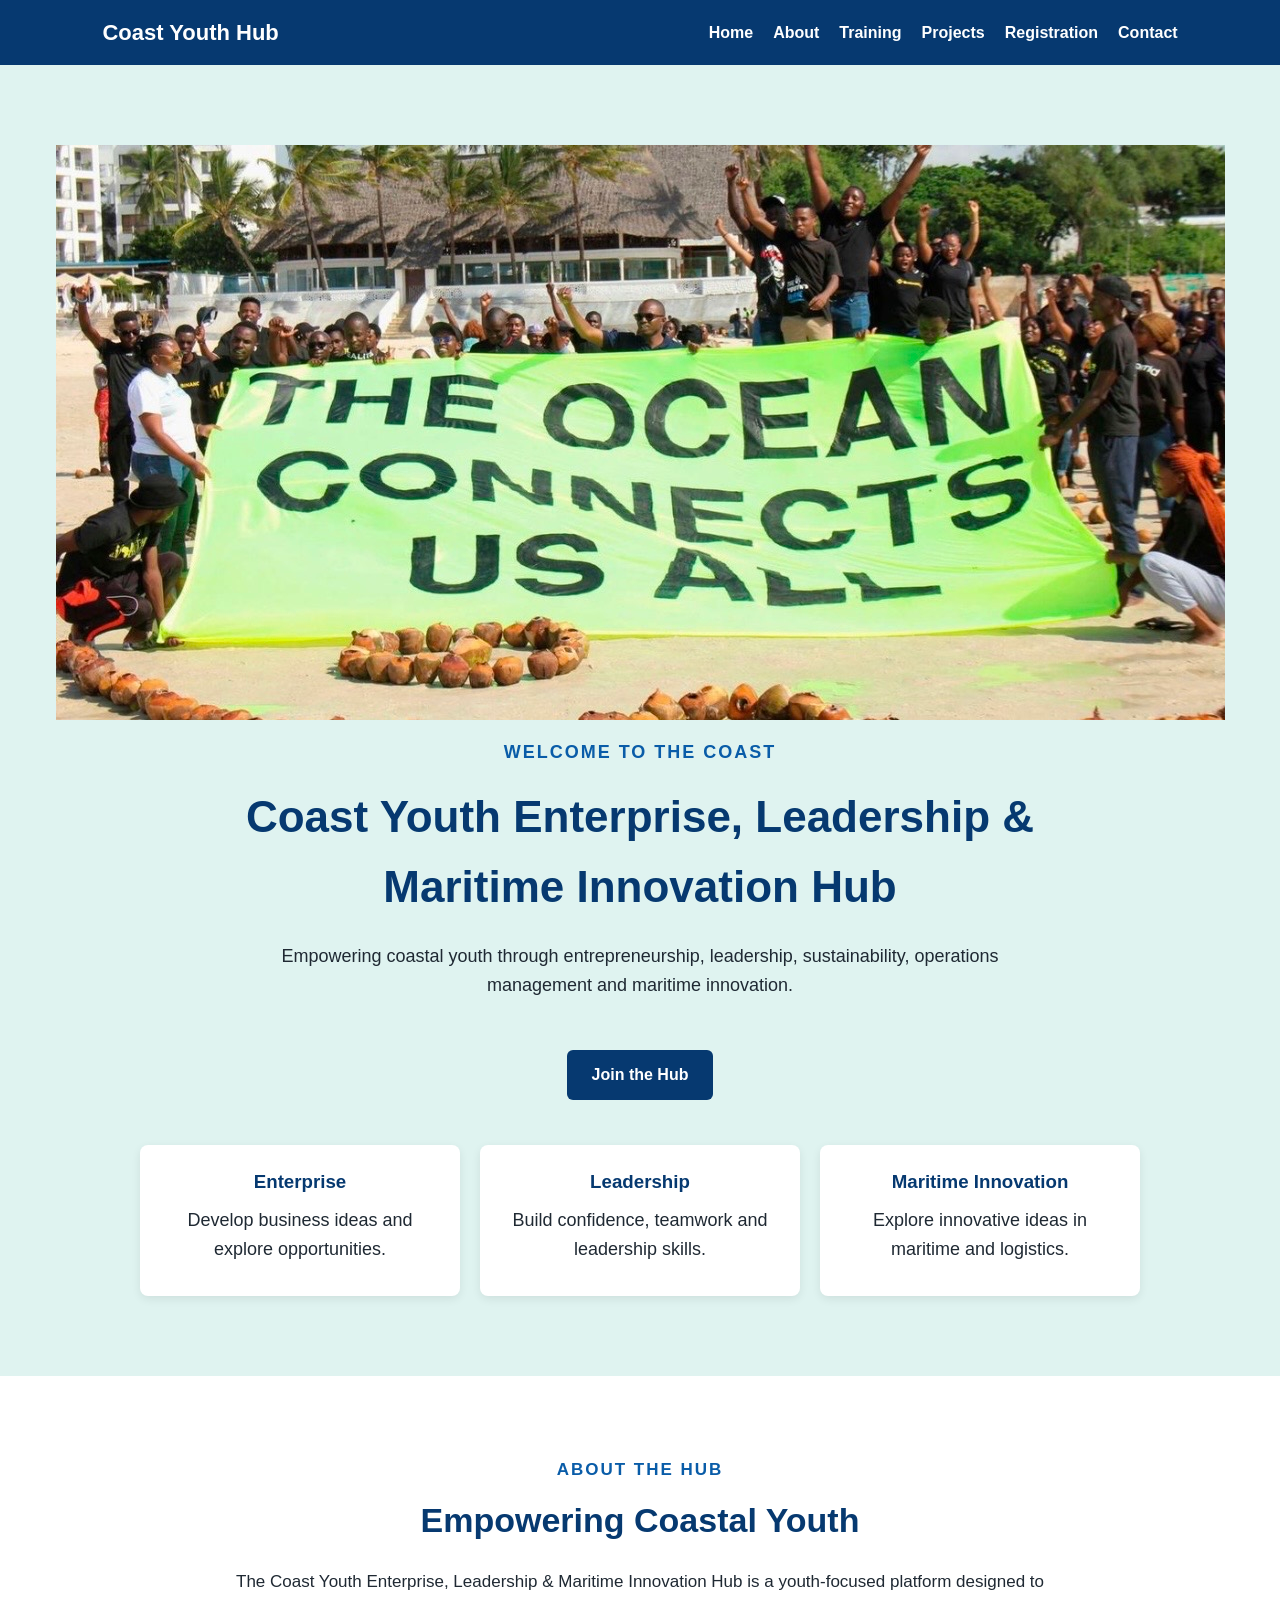
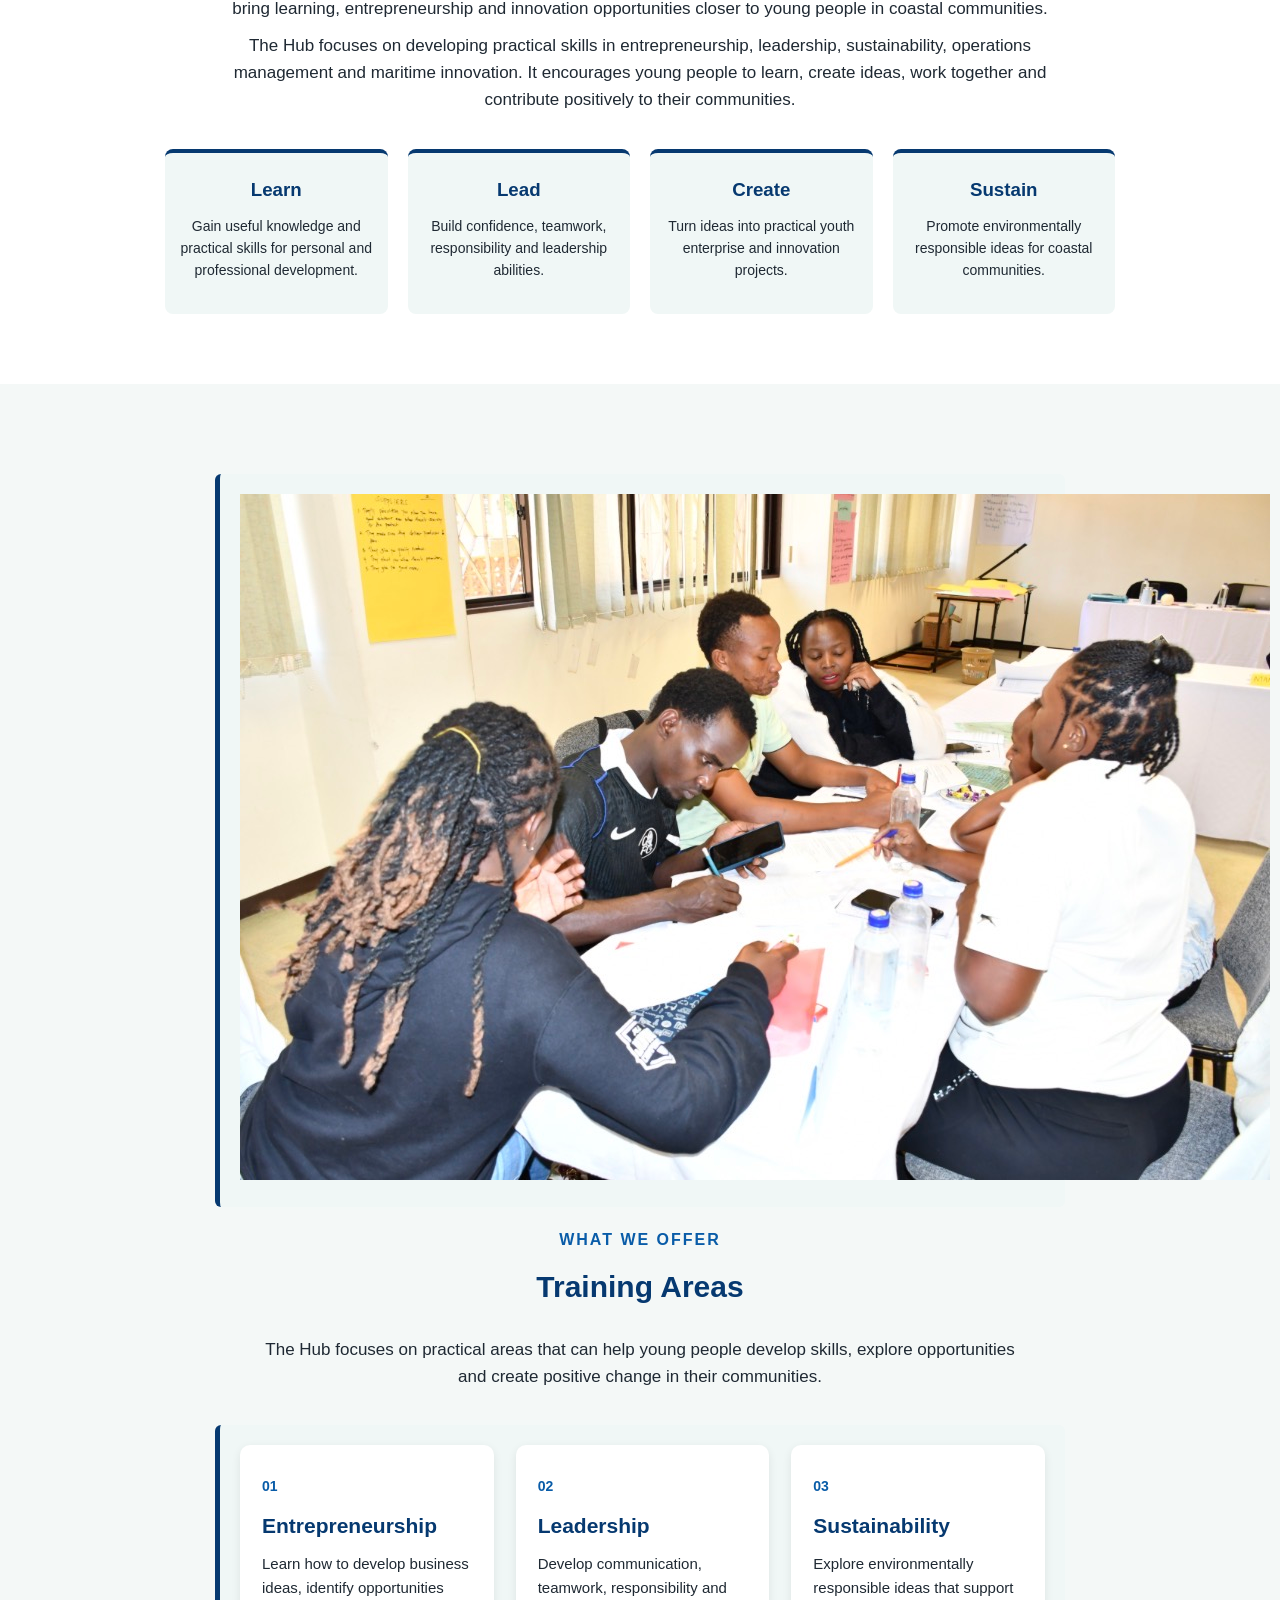
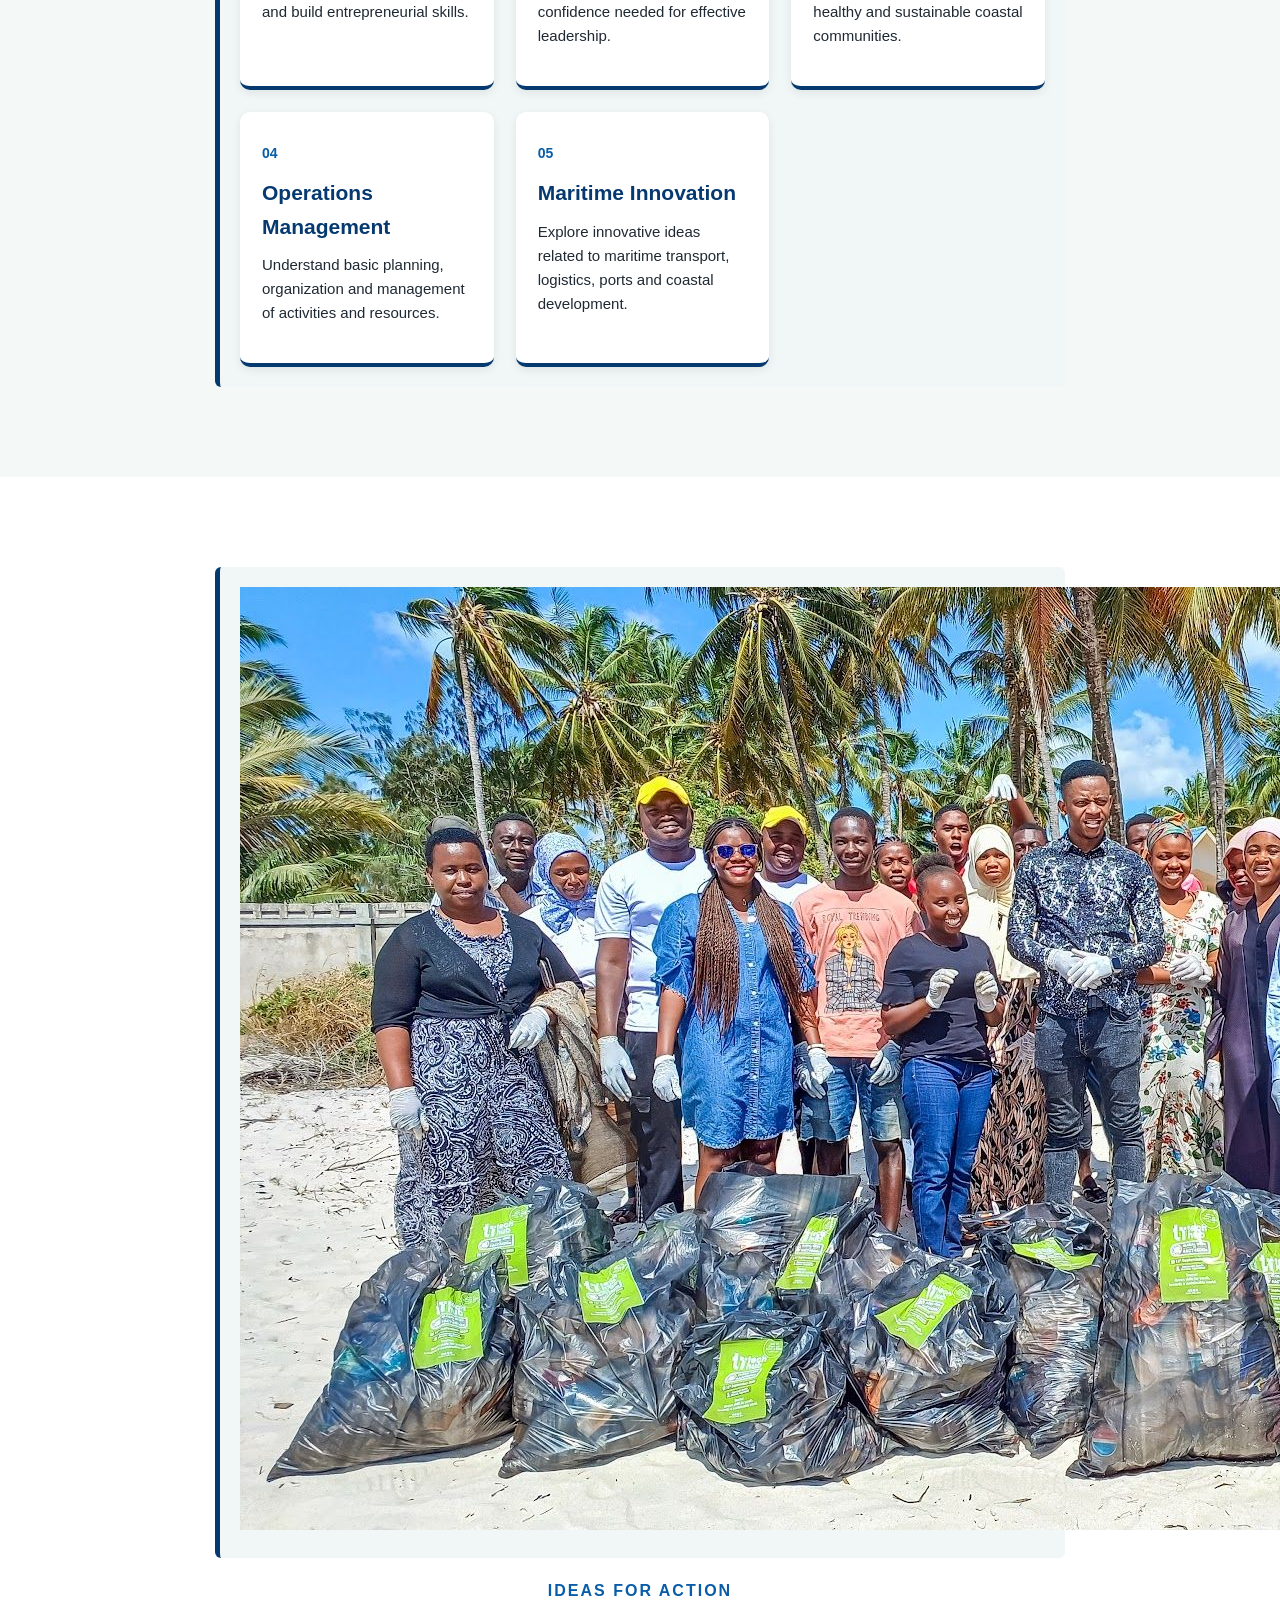
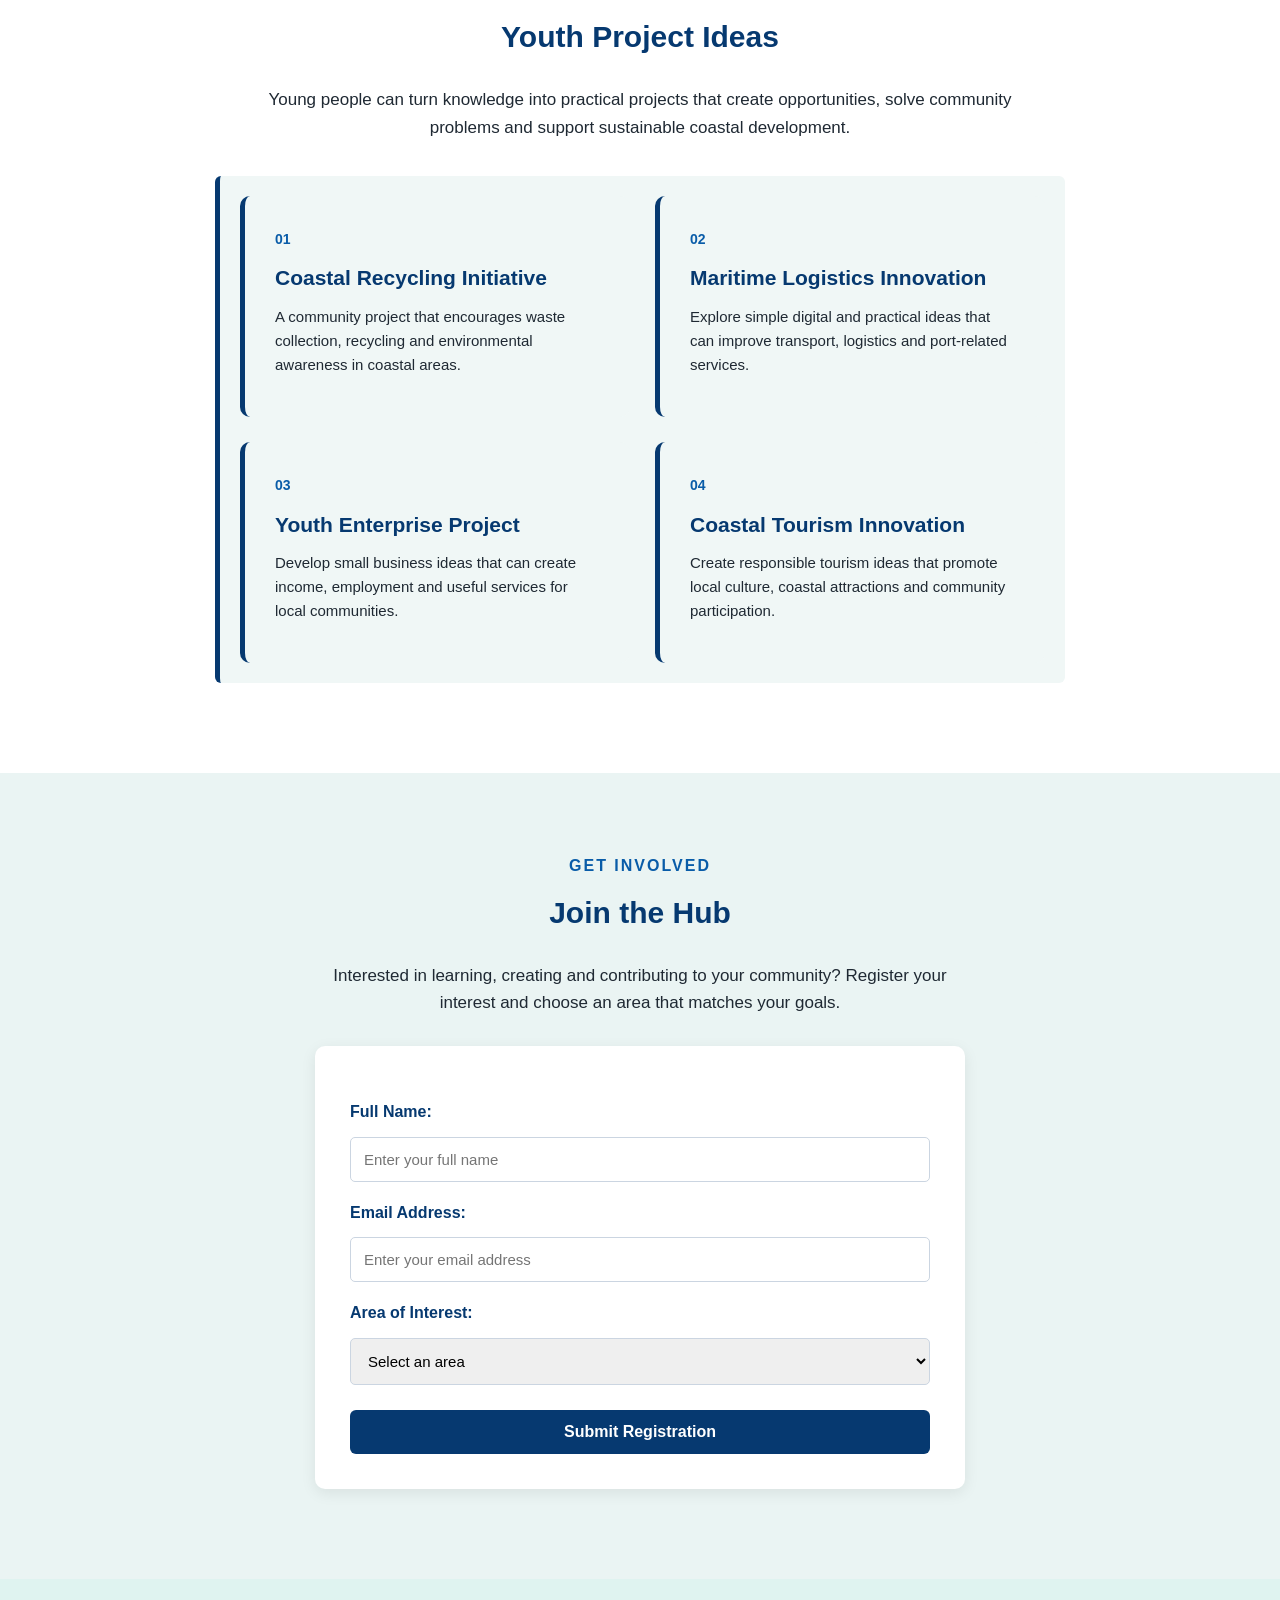
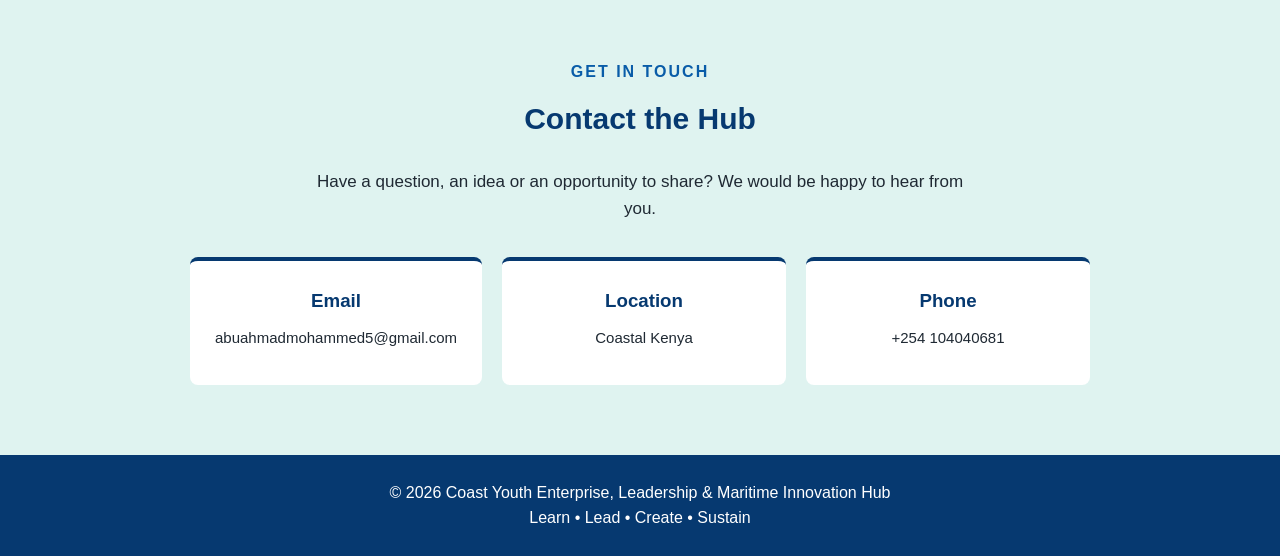
<file: index.html>
<!DOCTYPE html>
<html lang="en">
<head>
    <meta charset="UTF-8">
    <meta name="viewport" content="width=device-width, initial-scale=1.0">
    <title>Coast Youth Enterprise, Leadership & Maritime Innovation Hub</title>

    <link rel="stylesheet" href="styles.css">
</head>

<body>

    <!-- Navigation -->
    <header>
        <nav>
            <h2>Coast Youth Hub</h2>

            <ul>
                <li><a href="#home">Home</a></li>
                <li><a href="#about">About</a></li>
                <li><a href="#training">Training</a></li>
                <li><a href="#projects">Projects</a></li>
                <li><a href="#registration">Registration</a></li>
                <li><a href="#contact">Contact</a></li>
            </ul>
        </nav>
    </header>

    <!-- Home Section -->
    <section id="home">
        <div class="hero-image">
    <img src="images/home.jpg.jpg" alt="Coastal youth and maritime innovation">
</div>

    <div class="hero-content">

        <p class="welcome-text">WELCOME TO THE COAST</p>

        <h1>
            Coast Youth Enterprise, Leadership &
            Maritime Innovation Hub
        </h1>

        <p class="hero-description">
            Empowering coastal youth through entrepreneurship,
            leadership, sustainability, operations management
            and maritime innovation.
        </p>

        <a href="#registration" class="hero-button">
            Join the Hub
        </a>

    </div>

    <div class="highlights">

        <div class="highlight">
            <h3>Enterprise</h3>
            <p>Develop business ideas and explore opportunities.</p>
        </div>

        <div class="highlight">
            <h3>Leadership</h3>
            <p>Build confidence, teamwork and leadership skills.</p>
        </div>

        <div class="highlight">
            <h3>Maritime Innovation</h3>
            <p>Explore innovative ideas in maritime and logistics.</p>
        </div>

    </div>

</section>

    <!-- About Section -->
    <section id="about">

    <div class="about-content">

        <p class="section-label">ABOUT THE HUB</p>

        <h2>Empowering Coastal Youth</h2>

        <p>
            The Coast Youth Enterprise, Leadership & Maritime Innovation Hub
            is a youth-focused platform designed to bring learning,
            entrepreneurship and innovation opportunities closer to young
            people in coastal communities.
        </p>

        <p>
            The Hub focuses on developing practical skills in entrepreneurship,
            leadership, sustainability, operations management and maritime
            innovation. It encourages young people to learn, create ideas,
            work together and contribute positively to their communities.
        </p>

        <div class="about-values">

            <div class="value-box">
                <h3>Learn</h3>
                <p>
                    Gain useful knowledge and practical skills for personal
                    and professional development.
                </p>
            </div>

            <div class="value-box">
                <h3>Lead</h3>
                <p>
                    Build confidence, teamwork, responsibility and leadership
                    abilities.
                </p>
            </div>

            <div class="value-box">
                <h3>Create</h3>
                <p>
                    Turn ideas into practical youth enterprise and innovation
                    projects.
                </p>
            </div>

            <div class="value-box">
                <h3>Sustain</h3>
                <p>
                    Promote environmentally responsible ideas for coastal
                    communities.
                </p>
            </div>

        </div>

    </div>

</section>

    <!-- Training Section -->
    <section id="training">
   <div class="training-image">
    <img src="images/training.jpg" alt="Young people participating in training and leadership activities">
</div>     

    <p class="section-label">WHAT WE OFFER</p>

    <h2>Training Areas</h2>

    <p class="training-intro">
        The Hub focuses on practical areas that can help young people
        develop skills, explore opportunities and create positive change
        in their communities.
    </p>

    <div class="training-grid">

        <div class="training-card">
            <span class="training-number">01</span>
            <h3>Entrepreneurship</h3>
            <p>
                Learn how to develop business ideas, identify opportunities
                and build entrepreneurial skills.
            </p>
        </div>

        <div class="training-card">
            <span class="training-number">02</span>
            <h3>Leadership</h3>
            <p>
                Develop communication, teamwork, responsibility and confidence
                needed for effective leadership.
            </p>
        </div>

        <div class="training-card">
            <span class="training-number">03</span>
            <h3>Sustainability</h3>
            <p>
                Explore environmentally responsible ideas that support
                healthy and sustainable coastal communities.
            </p>
        </div>

        <div class="training-card">
            <span class="training-number">04</span>
            <h3>Operations Management</h3>
            <p>
                Understand basic planning, organization and management
                of activities and resources.
            </p>
        </div>

        <div class="training-card">
            <span class="training-number">05</span>
            <h3>Maritime Innovation</h3>
            <p>
                Explore innovative ideas related to maritime transport,
                logistics, ports and coastal development.
            </p>
        </div>

    </div>

</section>

    <!-- Projects Section -->
    <section id="projects">
      <div class="projects-image">
    <img src="images/projects.JPG" alt="Young people working together on community projects">
</div>  

    <p class="section-label">IDEAS FOR ACTION</p>

    <h2>Youth Project Ideas</h2>

    <p class="projects-intro">
        Young people can turn knowledge into practical projects that
        create opportunities, solve community problems and support
        sustainable coastal development.
    </p>

    <div class="projects-grid">

        <div class="project-card">
            <span class="project-icon">01</span>
            <h3>Coastal Recycling Initiative</h3>
            <p>
                A community project that encourages waste collection,
                recycling and environmental awareness in coastal areas.
            </p>
        </div>

        <div class="project-card">
            <span class="project-icon">02</span>
            <h3>Maritime Logistics Innovation</h3>
            <p>
                Explore simple digital and practical ideas that can improve
                transport, logistics and port-related services.
            </p>
        </div>

        <div class="project-card">
            <span class="project-icon">03</span>
            <h3>Youth Enterprise Project</h3>
            <p>
                Develop small business ideas that can create income,
                employment and useful services for local communities.
            </p>
        </div>

        <div class="project-card">
            <span class="project-icon">04</span>
            <h3>Coastal Tourism Innovation</h3>
            <p>
                Create responsible tourism ideas that promote local
                culture, coastal attractions and community participation.
            </p>
        </div>

    </div>

</section>

    <!-- Registration Section -->
   <section id="registration">

    <div class="registration-content">

        <p class="section-label">GET INVOLVED</p>

        <h2>Join the Hub</h2>

        <p class="registration-intro">
            Interested in learning, creating and contributing to your
            community? Register your interest and choose an area that
            matches your goals.
        </p>

        <form id="registrationForm">

            <label for="name">Full Name:</label>
            <input
                type="text"
                id="name"
                name="name"
                placeholder="Enter your full name"
            >

            <label for="email">Email Address:</label>
            <input
                type="email"
                id="email"
                name="email"
                placeholder="Enter your email address"
            >

            <label for="area">Area of Interest:</label>

            <select id="area" name="area">

                <option value="">Select an area</option>

                <option value="Entrepreneurship">
                    Entrepreneurship
                </option>

                <option value="Leadership">
                    Leadership
                </option>

                <option value="Sustainability">
                    Sustainability
                </option>

                <option value="Operations Management">
                    Operations Management
                </option>

                <option value="Maritime Innovation">
                    Maritime Innovation
                </option>

            </select>

            <button type="submit">
                Submit Registration
            </button>

        </form>

        <p id="registrationMessage"></p>

    </div>

</section>

    <!-- Contact Section -->
 <section id="contact">

    <p class="section-label">GET IN TOUCH</p>

    <h2>Contact the Hub</h2>

    <p class="contact-intro">
        Have a question, an idea or an opportunity to share?
        We would be happy to hear from you.
    </p>

    <div class="contact-grid">

        <div class="contact-card">
            <h3>Email</h3>
            <p>abuahmadmohammed5@gmail.com</p>
        </div>

        <div class="contact-card">
            <h3>Location</h3>
            <p>Coastal Kenya</p>
        </div>

        <div class="contact-card">
            <h3>Phone</h3>
            <p>+254 104040681</p>
        </div>

    </div>

</section>

    <!-- Footer -->
    <footer>
        <p>
            © 2026 Coast Youth Enterprise, Leadership & Maritime Innovation Hub
        </p>

        <p>
            Learn • Lead • Create • Sustain
        </p>
    </footer>

    <script src="script.js"></script>

</body>
</html>
</file>
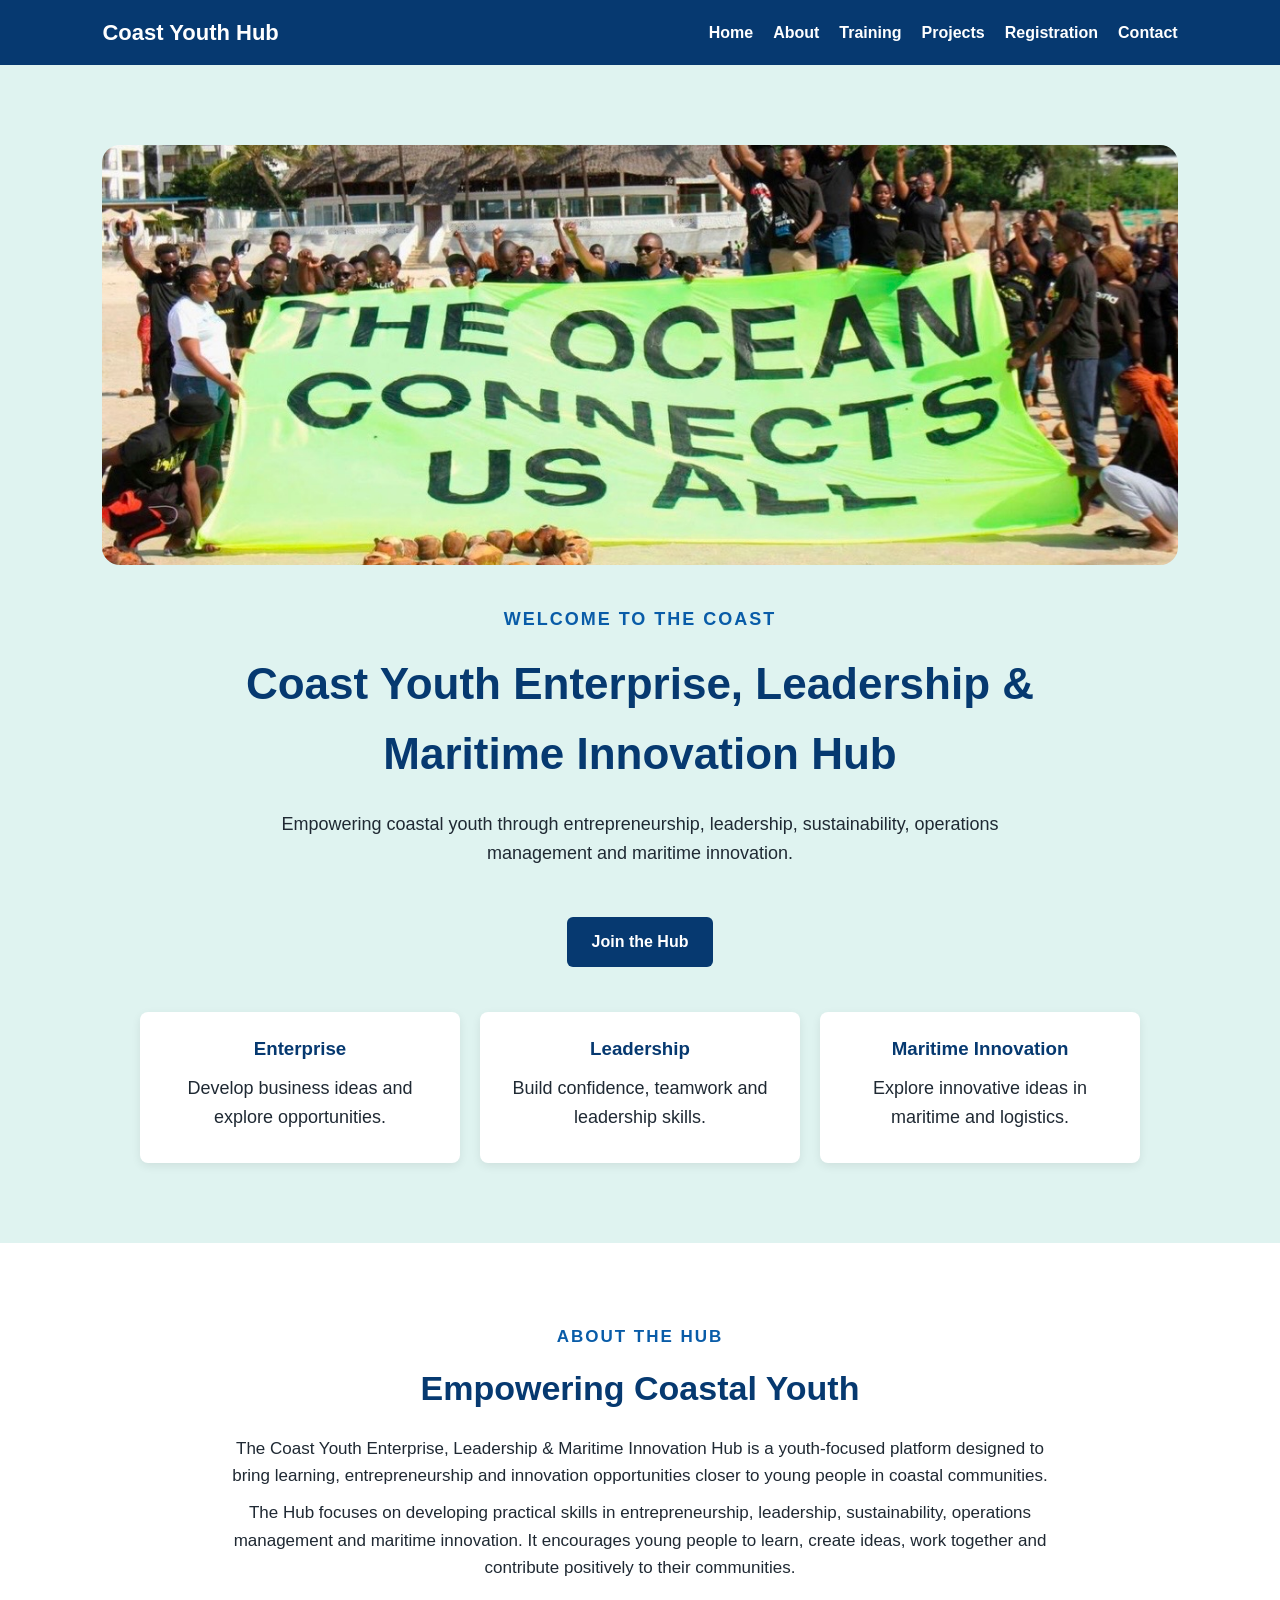
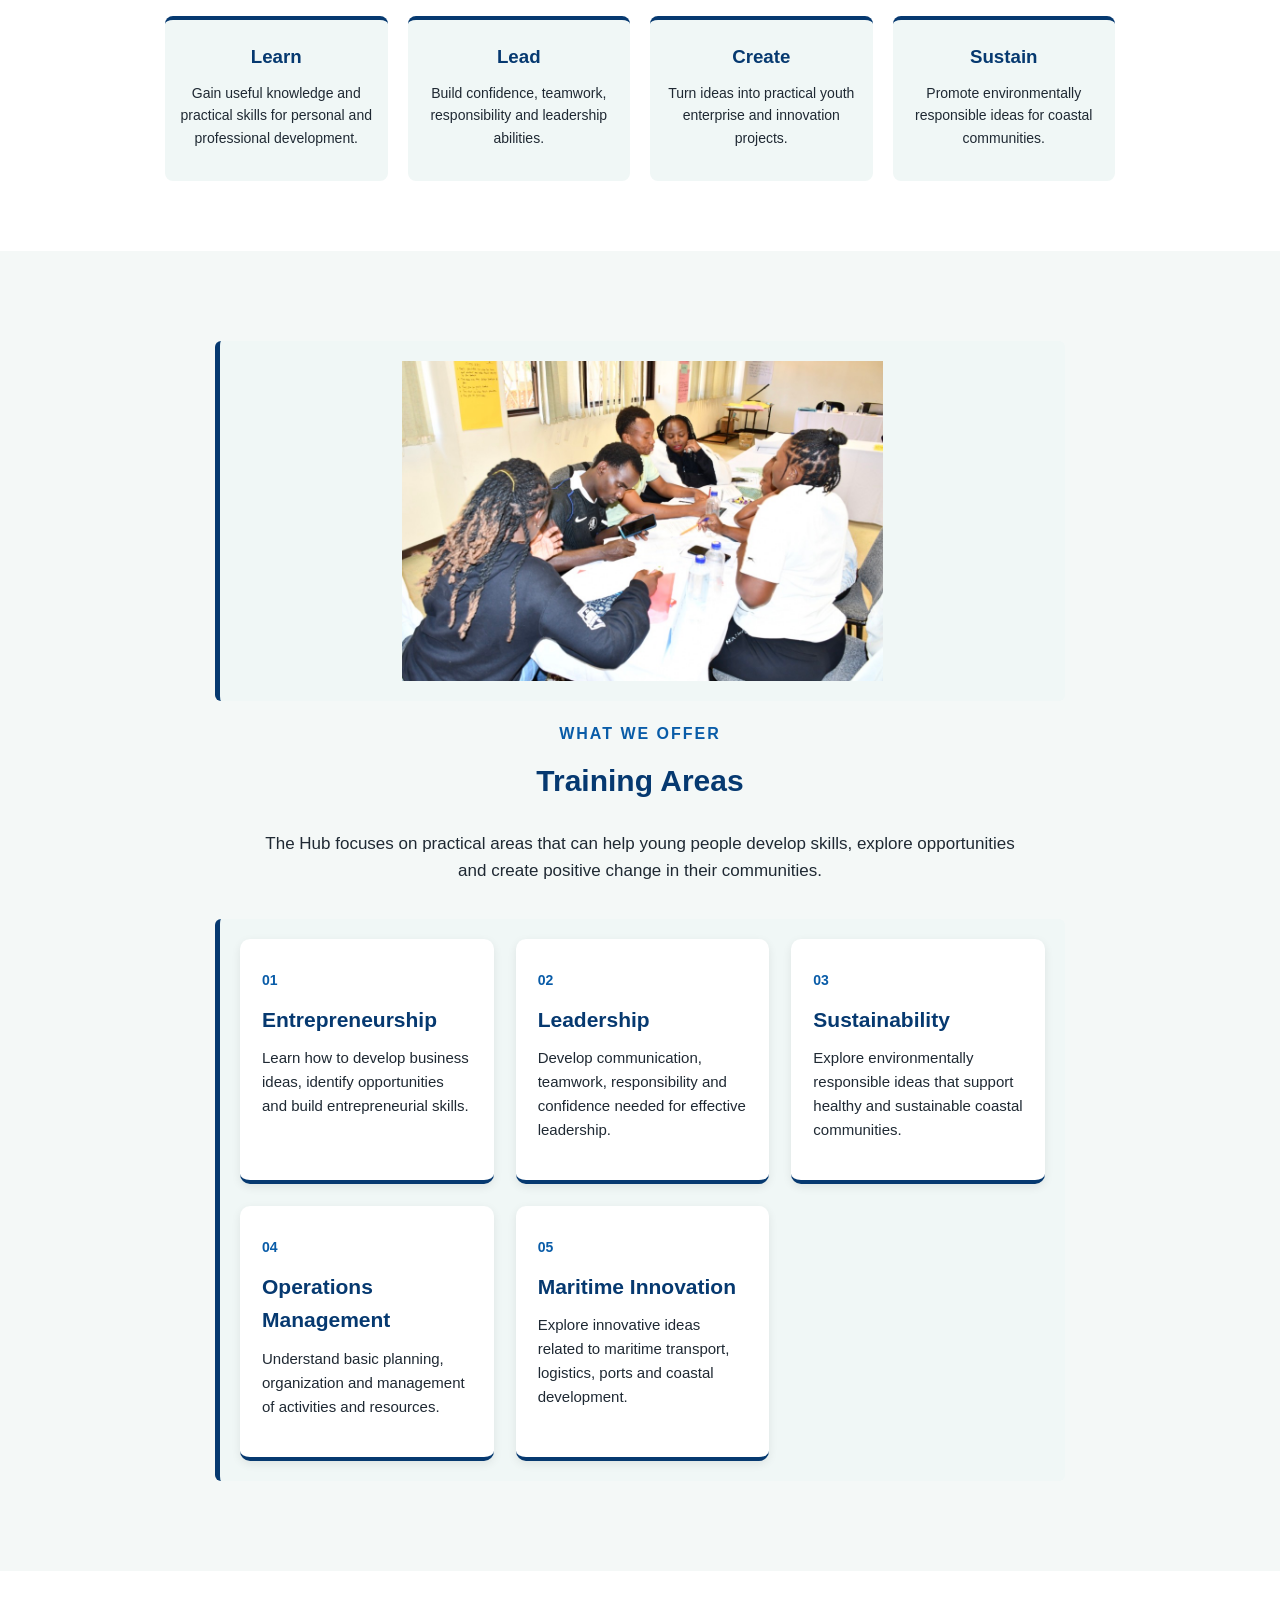
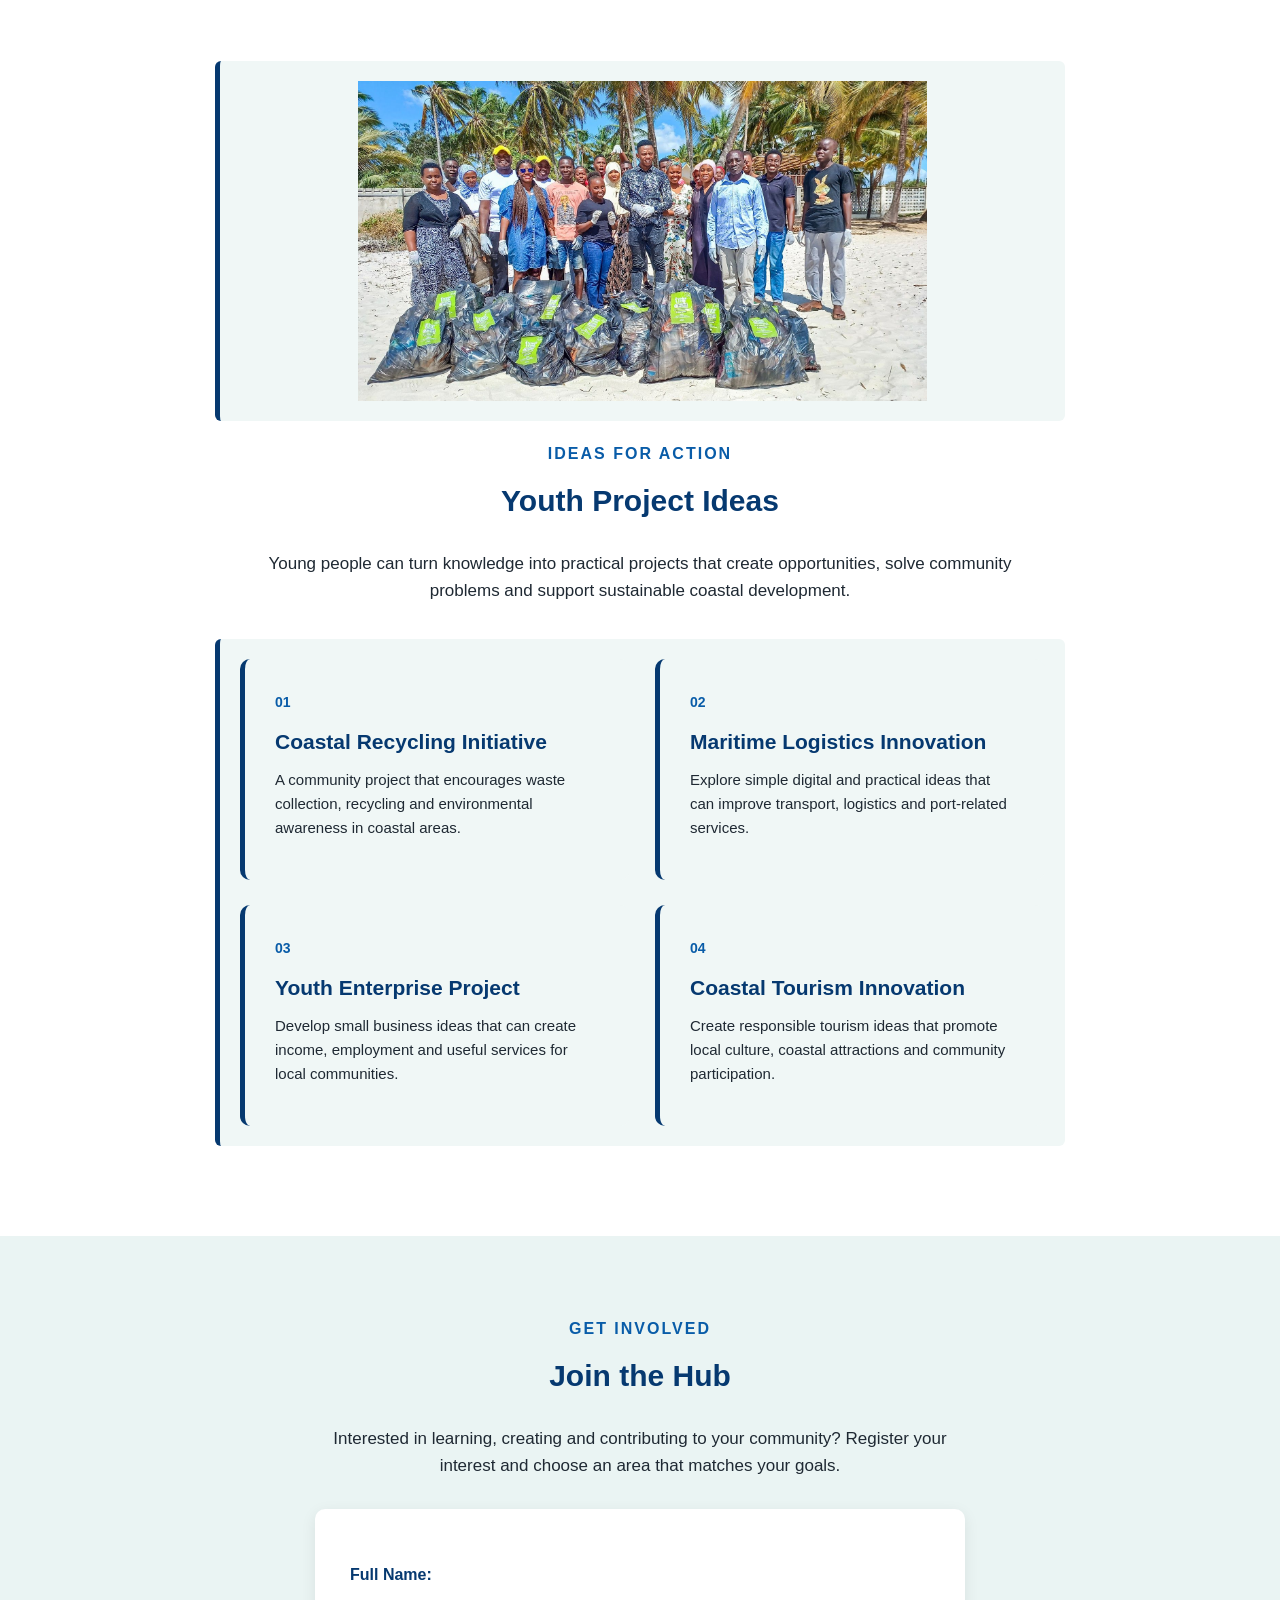
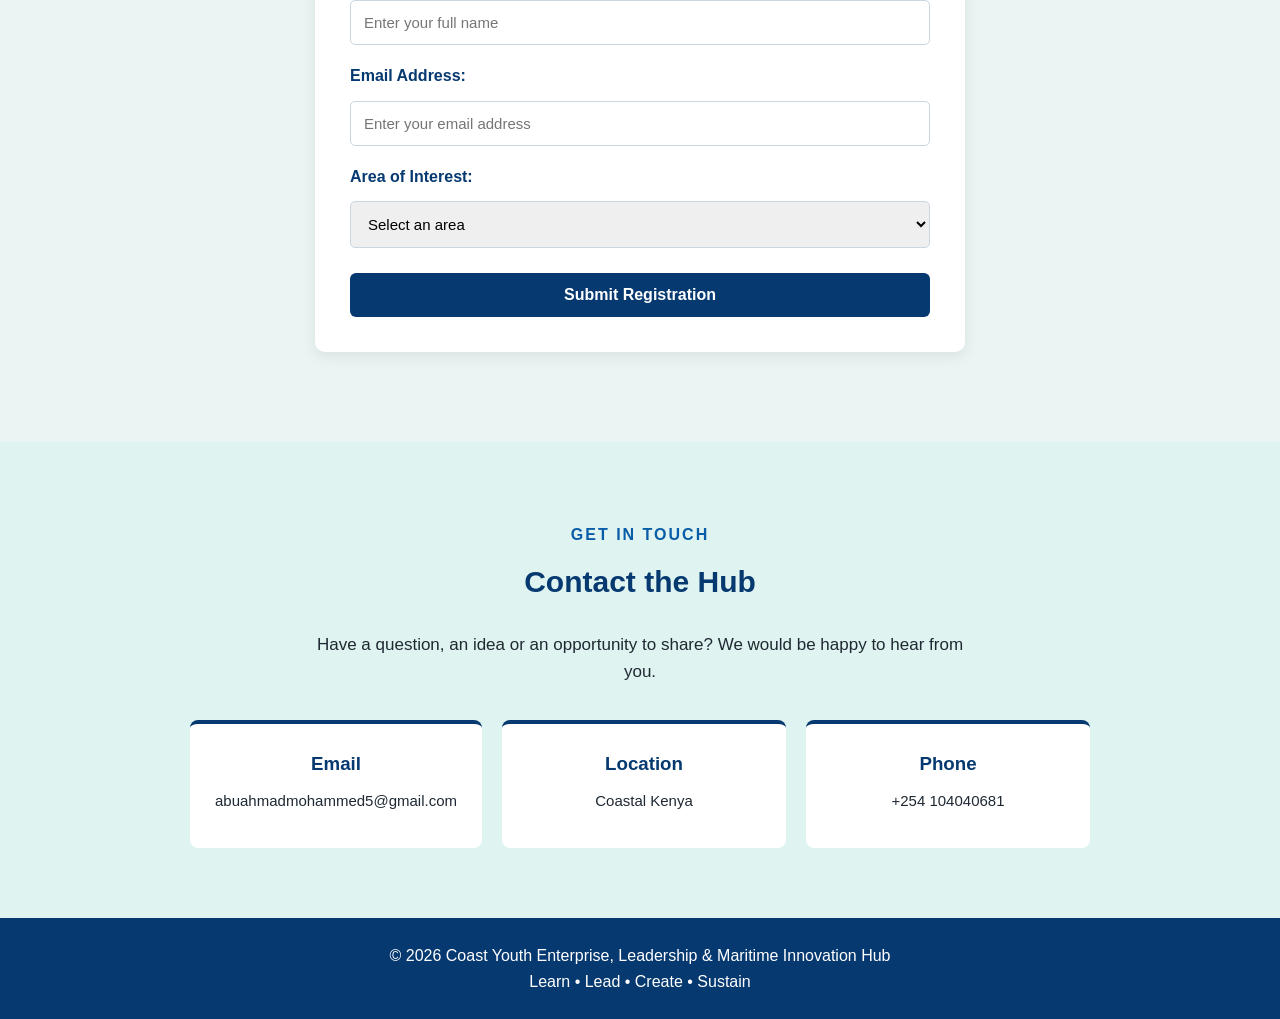
<file: Coast Youth Enterprise, Leadership & Maritime Innovation Hub.html>
<!DOCTYPE html>
<!-- saved from url=(0031)http://127.0.0.1:5500/#projects -->
<html lang="en"><head><meta http-equiv="Content-Type" content="text/html; charset=UTF-8">
    
    <meta name="viewport" content="width=device-width, initial-scale=1.0">
    <title>Coast Youth Enterprise, Leadership &amp; Maritime Innovation Hub</title>

    <link rel="stylesheet" href="./Coast Youth Enterprise, Leadership &amp; Maritime Innovation Hub_files/styles.css">
</head>

<body>

    <!-- Navigation -->
    <header>
        <nav>
            <h2>Coast Youth Hub</h2>

            <ul>
                <li><a href="http://127.0.0.1:5500/#home">Home</a></li>
                <li><a href="http://127.0.0.1:5500/#about">About</a></li>
                <li><a href="http://127.0.0.1:5500/#training">Training</a></li>
                <li><a href="http://127.0.0.1:5500/#projects">Projects</a></li>
                <li><a href="http://127.0.0.1:5500/#registration">Registration</a></li>
                <li><a href="http://127.0.0.1:5500/#contact">Contact</a></li>
            </ul>
        </nav>
    </header>

    <!-- Home Section -->
    <section id="home">
        <div class="hero-image">
    <img src="./Coast Youth Enterprise, Leadership &amp; Maritime Innovation Hub_files/home.jpg.jpg" alt="Coastal youth and maritime innovation">
</div>

    <div class="hero-content">

        <p class="welcome-text">WELCOME TO THE COAST</p>

        <h1>
            Coast Youth Enterprise, Leadership &amp;
            Maritime Innovation Hub
        </h1>

        <p class="hero-description">
            Empowering coastal youth through entrepreneurship,
            leadership, sustainability, operations management
            and maritime innovation.
        </p>

        <a href="http://127.0.0.1:5500/#registration" class="hero-button">
            Join the Hub
        </a>

    </div>

    <div class="highlights">

        <div class="highlight">
            <h3>Enterprise</h3>
            <p>Develop business ideas and explore opportunities.</p>
        </div>

        <div class="highlight">
            <h3>Leadership</h3>
            <p>Build confidence, teamwork and leadership skills.</p>
        </div>

        <div class="highlight">
            <h3>Maritime Innovation</h3>
            <p>Explore innovative ideas in maritime and logistics.</p>
        </div>

    </div>

</section>

    <!-- About Section -->
    <section id="about">

    <div class="about-content">

        <p class="section-label">ABOUT THE HUB</p>

        <h2>Empowering Coastal Youth</h2>

        <p>
            The Coast Youth Enterprise, Leadership &amp; Maritime Innovation Hub
            is a youth-focused platform designed to bring learning,
            entrepreneurship and innovation opportunities closer to young
            people in coastal communities.
        </p>

        <p>
            The Hub focuses on developing practical skills in entrepreneurship,
            leadership, sustainability, operations management and maritime
            innovation. It encourages young people to learn, create ideas,
            work together and contribute positively to their communities.
        </p>

        <div class="about-values">

            <div class="value-box">
                <h3>Learn</h3>
                <p>
                    Gain useful knowledge and practical skills for personal
                    and professional development.
                </p>
            </div>

            <div class="value-box">
                <h3>Lead</h3>
                <p>
                    Build confidence, teamwork, responsibility and leadership
                    abilities.
                </p>
            </div>

            <div class="value-box">
                <h3>Create</h3>
                <p>
                    Turn ideas into practical youth enterprise and innovation
                    projects.
                </p>
            </div>

            <div class="value-box">
                <h3>Sustain</h3>
                <p>
                    Promote environmentally responsible ideas for coastal
                    communities.
                </p>
            </div>

        </div>

    </div>

</section>

    <!-- Training Section -->
    <section id="training">
   <div class="training-image">
    <img src="./Coast Youth Enterprise, Leadership &amp; Maritime Innovation Hub_files/training.jpg" alt="Young people participating in training and leadership activities">
</div>     

    <p class="section-label">WHAT WE OFFER</p>

    <h2>Training Areas</h2>

    <p class="training-intro">
        The Hub focuses on practical areas that can help young people
        develop skills, explore opportunities and create positive change
        in their communities.
    </p>

    <div class="training-grid">

        <div class="training-card">
            <span class="training-number">01</span>
            <h3>Entrepreneurship</h3>
            <p>
                Learn how to develop business ideas, identify opportunities
                and build entrepreneurial skills.
            </p>
        </div>

        <div class="training-card">
            <span class="training-number">02</span>
            <h3>Leadership</h3>
            <p>
                Develop communication, teamwork, responsibility and confidence
                needed for effective leadership.
            </p>
        </div>

        <div class="training-card">
            <span class="training-number">03</span>
            <h3>Sustainability</h3>
            <p>
                Explore environmentally responsible ideas that support
                healthy and sustainable coastal communities.
            </p>
        </div>

        <div class="training-card">
            <span class="training-number">04</span>
            <h3>Operations Management</h3>
            <p>
                Understand basic planning, organization and management
                of activities and resources.
            </p>
        </div>

        <div class="training-card">
            <span class="training-number">05</span>
            <h3>Maritime Innovation</h3>
            <p>
                Explore innovative ideas related to maritime transport,
                logistics, ports and coastal development.
            </p>
        </div>

    </div>

</section>

    <!-- Projects Section -->
    <section id="projects">
      <div class="projects-image">
    <img src="./Coast Youth Enterprise, Leadership &amp; Maritime Innovation Hub_files/projects.jpg" alt="Young people working together on community projects">
</div>  

    <p class="section-label">IDEAS FOR ACTION</p>

    <h2>Youth Project Ideas</h2>

    <p class="projects-intro">
        Young people can turn knowledge into practical projects that
        create opportunities, solve community problems and support
        sustainable coastal development.
    </p>

    <div class="projects-grid">

        <div class="project-card">
            <span class="project-icon">01</span>
            <h3>Coastal Recycling Initiative</h3>
            <p>
                A community project that encourages waste collection,
                recycling and environmental awareness in coastal areas.
            </p>
        </div>

        <div class="project-card">
            <span class="project-icon">02</span>
            <h3>Maritime Logistics Innovation</h3>
            <p>
                Explore simple digital and practical ideas that can improve
                transport, logistics and port-related services.
            </p>
        </div>

        <div class="project-card">
            <span class="project-icon">03</span>
            <h3>Youth Enterprise Project</h3>
            <p>
                Develop small business ideas that can create income,
                employment and useful services for local communities.
            </p>
        </div>

        <div class="project-card">
            <span class="project-icon">04</span>
            <h3>Coastal Tourism Innovation</h3>
            <p>
                Create responsible tourism ideas that promote local
                culture, coastal attractions and community participation.
            </p>
        </div>

    </div>

</section>

    <!-- Registration Section -->
   <section id="registration">

    <div class="registration-content">

        <p class="section-label">GET INVOLVED</p>

        <h2>Join the Hub</h2>

        <p class="registration-intro">
            Interested in learning, creating and contributing to your
            community? Register your interest and choose an area that
            matches your goals.
        </p>

        <form id="registrationForm">

            <label for="name">Full Name:</label>
            <input type="text" id="name" name="name" placeholder="Enter your full name">

            <label for="email">Email Address:</label>
            <input type="email" id="email" name="email" placeholder="Enter your email address">

            <label for="area">Area of Interest:</label>

            <select id="area" name="area">

                <option value="">Select an area</option>

                <option value="Entrepreneurship">
                    Entrepreneurship
                </option>

                <option value="Leadership">
                    Leadership
                </option>

                <option value="Sustainability">
                    Sustainability
                </option>

                <option value="Operations Management">
                    Operations Management
                </option>

                <option value="Maritime Innovation">
                    Maritime Innovation
                </option>

            </select>

            <button type="submit">
                Submit Registration
            </button>

        </form>

        <p id="registrationMessage"></p>

    </div>

</section>

    <!-- Contact Section -->
 <section id="contact">

    <p class="section-label">GET IN TOUCH</p>

    <h2>Contact the Hub</h2>

    <p class="contact-intro">
        Have a question, an idea or an opportunity to share?
        We would be happy to hear from you.
    </p>

    <div class="contact-grid">

        <div class="contact-card">
            <h3>Email</h3>
            <p>abuahmadmohammed5@gmail.com</p>
        </div>

        <div class="contact-card">
            <h3>Location</h3>
            <p>Coastal Kenya</p>
        </div>

        <div class="contact-card">
            <h3>Phone</h3>
            <p>+254 104040681</p>
        </div>

    </div>

</section>

    <!-- Footer -->
    <footer>
        <p>
            © 2026 Coast Youth Enterprise, Leadership &amp; Maritime Innovation Hub
        </p>

        <p>
            Learn • Lead • Create • Sustain
        </p>
    </footer>

    <script src="./Coast Youth Enterprise, Leadership &amp; Maritime Innovation Hub_files/script.js.download"></script>

<!-- Code injected by live-server -->
<script>
	// <![CDATA[  <-- For SVG support
	if ('WebSocket' in window) {
		(function () {
			function refreshCSS() {
				var sheets = [].slice.call(document.getElementsByTagName("link"));
				var head = document.getElementsByTagName("head")[0];
				for (var i = 0; i < sheets.length; ++i) {
					var elem = sheets[i];
					var parent = elem.parentElement || head;
					parent.removeChild(elem);
					var rel = elem.rel;
					if (elem.href && typeof rel != "string" || rel.length == 0 || rel.toLowerCase() == "stylesheet") {
						var url = elem.href.replace(/(&|\?)_cacheOverride=\d+/, '');
						elem.href = url + (url.indexOf('?') >= 0 ? '&' : '?') + '_cacheOverride=' + (new Date().valueOf());
					}
					parent.appendChild(elem);
				}
			}
			var protocol = window.location.protocol === 'http:' ? 'ws://' : 'wss://';
			var address = protocol + window.location.host + window.location.pathname + '/ws';
			var socket = new WebSocket(address);
			socket.onmessage = function (msg) {
				if (msg.data == 'reload') window.location.reload();
				else if (msg.data == 'refreshcss') refreshCSS();
			};
			if (sessionStorage && !sessionStorage.getItem('IsThisFirstTime_Log_From_LiveServer')) {
				console.log('Live reload enabled.');
				sessionStorage.setItem('IsThisFirstTime_Log_From_LiveServer', true);
			}
		})();
	}
	else {
		console.error('Upgrade your browser. This Browser is NOT supported WebSocket for Live-Reloading.');
	}
	// ]]>
</script>

</body></html>
</file>
<file: styles.css>
* {
    margin: 0;
    padding: 0;
    box-sizing: border-box;
}

html {
    scroll-behavior: smooth;
}

body {
    font-family: Arial, sans-serif;
    line-height: 1.6;
    background-color: #f4f8f7;
    color: #1f2933;
}

/* Navigation */
header {
    background-color: #063970;
    padding: 15px 8%;
    position: sticky;
    top: 0;
    z-index: 1000;
}

nav {
    display: flex;
    justify-content: space-between;
    align-items: center;
}

nav h2 {
    color: white;
    font-size: 22px;
}

nav ul {
    display: flex;
    list-style: none;
    gap: 20px;
}

nav ul li a {
    color: white;
    text-decoration: none;
    font-weight: bold;
}

nav ul li a:hover {
    color: #7dd3fc;
}

/* General Sections */
section {
    padding: 70px 8%;
    min-height: 300px;
}

section h2 {
    text-align: center;
    color: #063970;
    margin-bottom: 25px;
    font-size: 30px;
}

section p {
    max-width: 850px;
    margin: 10px auto;
}

/* Home */
#home {
    min-height: 600px;
    display: flex;
    flex-direction: column;
    justify-content: center;
    align-items: center;
    text-align: center;
    background-color: #dff3f0;
}

#home h1 {
    max-width: 900px;
    font-size: 42px;
    color: #063970;
    margin-bottom: 20px;
}

#home p {
    font-size: 18px;
}

#home a {
    display: inline-block;
    margin-top: 25px;
    padding: 12px 25px;
    background-color: #063970;
    color: white;
    text-decoration: none;
    border-radius: 6px;
}

#home a:hover {
    background-color: #095ca8;
}

/* Training */
#training {
    background-color: white;
}

#training > div,
#projects > div {
    background-color: #f0f7f6;
    margin: 20px auto;
    padding: 20px;
    max-width: 850px;
    border-left: 5px solid #063970;
    border-radius: 6px;
}

#training h3,
#projects h3 {
    color: #063970;
    margin-bottom: 8px;
}

/* Projects */
#projects {
    background-color: #eaf4f3;
}

/* Registration */
#registration {
    background-color: white;
}

form {
    max-width: 600px;
    margin: auto;
    padding: 30px;
    background-color: #f4f8f7;
    border-radius: 8px;
}

form label {
    display: block;
    margin-top: 15px;
    font-weight: bold;
}

form input,
form select {
    width: 100%;
    padding: 12px;
    margin-top: 6px;
    border: 1px solid #ccc;
    border-radius: 5px;
}

form button {
    margin-top: 20px;
    width: 100%;
    padding: 12px;
    border: none;
    border-radius: 5px;
    background-color: #063970;
    color: white;
    font-size: 16px;
    cursor: pointer;
}

form button:hover {
    background-color: #095ca8;
}

#registrationMessage {
    text-align: center;
    font-weight: bold;
    margin-top: 15px;
}

/* Contact */
#contact {
    background-color: #dff3f0;
    text-align: center;
}

/* Footer */
footer {
    background-color: #063970;
    color: white;
    text-align: center;
    padding: 25px;
}

/* Mobile Design */
@media (max-width: 768px) {

    nav {
        flex-direction: column;
        gap: 15px;
    }

    nav ul {
        flex-wrap: wrap;
        justify-content: center;
    }

    #home h1 {
        font-size: 30px;
    }

    section {
        padding: 50px 5%;
    }
}/* Improved Home Section */

#home {
    min-height: 650px;
    display: flex;
    flex-direction: column;
    justify-content: center;
    align-items: center;
    text-align: center;
    background-color: #dff3f0;
    padding: 80px 8%;
}

.hero-content {
    max-width: 900px;
}

.welcome-text {
    color: #095ca8;
    font-weight: bold;
    letter-spacing: 2px;
    margin-bottom: 15px;
}

#home h1 {
    font-size: 44px;
    color: #063970;
    margin-bottom: 20px;
}

.hero-description {
    font-size: 19px;
    max-width: 750px;
    margin: 0 auto 25px;
}

.hero-button {
    display: inline-block;
    padding: 13px 30px;
    background-color: #063970;
    color: white;
    text-decoration: none;
    border-radius: 6px;
    font-weight: bold;
}

.hero-button:hover {
    background-color: #095ca8;
}

.highlights {
    display: flex;
    gap: 20px;
    max-width: 1000px;
    width: 100%;
    margin-top: 45px;
}

.highlight {
    flex: 1;
    background-color: white;
    padding: 22px;
    border-radius: 8px;
    box-shadow: 0 3px 10px rgba(0, 0, 0, 0.08);
}

.highlight h3 {
    color: #063970;
    margin-bottom: 8px;
}

.highlight p {
    font-size: 15px;
}

/* Mobile Home Section */
@media (max-width: 768px) {

    #home h1 {
        font-size: 30px;
    }

    .highlights {
        flex-direction: column;
    }
}/* About Section */

#about {
    background-color: white;
    text-align: center;
}

.about-content {
    max-width: 950px;
    margin: auto;
}

.section-label {
    color: #095ca8;
    font-weight: bold;
    letter-spacing: 2px;
    margin-bottom: 10px;
}

#about h2 {
    font-size: 34px;
    margin-bottom: 20px;
}

#about p {
    font-size: 17px;
}

.about-values {
    display: grid;
    grid-template-columns: repeat(4, 1fr);
    gap: 20px;
    margin-top: 35px;
}

.value-box {
    background-color: #f0f7f6;
    padding: 22px 15px;
    border-radius: 8px;
    border-top: 4px solid #063970;
}

.value-box h3 {
    color: #063970;
    margin-bottom: 10px;
}

.value-box p {
    font-size: 14px !important;
}

/* Mobile About Section */

@media (max-width: 768px) {

    .about-values {
        grid-template-columns: 1fr;
    }
}/* Training Section */

#training {
    background-color: #f4f8f7;
    text-align: center;
}

.training-intro {
    max-width: 750px;
    margin: 0 auto 35px;
    font-size: 17px;
}

.training-grid {
    max-width: 1100px;
    margin: auto;
    display: grid;
    grid-template-columns: repeat(3, 1fr);
    gap: 22px;
}

.training-card {
    background-color: white;
    padding: 28px 22px;
    border-radius: 10px;
    text-align: left;
    border-bottom: 4px solid #063970;
    box-shadow: 0 3px 10px rgba(0, 0, 0, 0.08);
    transition: transform 0.2s ease;
}

.training-card:hover {
    transform: translateY(-5px);
}

.training-number {
    color: #095ca8;
    font-weight: bold;
    font-size: 14px;
}

.training-card h3 {
    color: #063970;
    margin: 10px 0;
    font-size: 21px;
}

.training-card p {
    font-size: 15px;
}

/* Training cards on smaller screens */

@media (max-width: 900px) {

    .training-grid {
        grid-template-columns: repeat(2, 1fr);
    }
}

@media (max-width: 600px) {

    .training-grid {
        grid-template-columns: 1fr;
    }
}/* Projects Section */

#projects {
    background-color: white;
    text-align: center;
}

.projects-intro {
    max-width: 750px;
    margin: 0 auto 35px;
    font-size: 17px;
}

.projects-grid {
    max-width: 1100px;
    margin: auto;
    display: grid;
    grid-template-columns: repeat(2, 1fr);
    gap: 25px;
}

.project-card {
    background-color: #f0f7f6;
    padding: 30px;
    border-radius: 10px;
    text-align: left;
    border-left: 5px solid #063970;
    transition: transform 0.2s ease;
}

.project-card:hover {
    transform: translateY(-5px);
}

.project-icon {
    color: #095ca8;
    font-weight: bold;
    font-size: 14px;
}

.project-card h3 {
    color: #063970;
    margin: 10px 0;
    font-size: 21px;
}

.project-card p {
    font-size: 15px;
}

/* Projects on smaller screens */

@media (max-width: 700px) {

    .projects-grid {
        grid-template-columns: 1fr;
    }
}/* Registration Section */

#registration {
    background-color: #eaf4f3;
    text-align: center;
}

.registration-content {
    max-width: 750px;
    margin: auto;
}

.registration-intro {
    max-width: 650px;
    margin: 0 auto 30px;
    font-size: 17px;
}

#registration form {
    background-color: white;
    max-width: 650px;
    margin: auto;
    padding: 35px;
    border-radius: 10px;
    box-shadow: 0 4px 15px rgba(0, 0, 0, 0.08);
    text-align: left;
}

#registration form label {
    display: block;
    margin-top: 18px;
    margin-bottom: 6px;
    font-weight: bold;
    color: #063970;
}

#registration form input,
#registration form select {
    width: 100%;
    padding: 13px;
    border: 1px solid #cbd5e1;
    border-radius: 5px;
    font-size: 15px;
}

#registration form input:focus,
#registration form select:focus {
    outline: none;
    border-color: #095ca8;
}

#registration form button {
    width: 100%;
    margin-top: 25px;
    padding: 13px;
    border: none;
    border-radius: 6px;
    background-color: #063970;
    color: white;
    font-size: 16px;
    font-weight: bold;
    cursor: pointer;
}

#registration form button:hover {
    background-color: #095ca8;
}

#registrationMessage {
    margin-top: 20px;
    color: #063970;
    font-weight: bold;
}/* Contact Section */

#contact {
    background-color: #dff3f0;
    text-align: center;
}

.contact-intro {
    max-width: 650px;
    margin: 0 auto 35px;
    font-size: 17px;
}

.contact-grid {
    max-width: 900px;
    margin: auto;
    display: grid;
    grid-template-columns: repeat(3, 1fr);
    gap: 20px;
}

.contact-card {
    background-color: white;
    padding: 25px;
    border-radius: 8px;
    border-top: 4px solid #063970;
}

.contact-card h3 {
    color: #063970;
    margin-bottom: 10px;
}

.contact-card p {
    font-size: 15px;
}

/* Contact on smaller screens */

@media (max-width: 700px) {

    .contact-grid {
        grid-template-columns: 1fr;
    }
}
</file>
